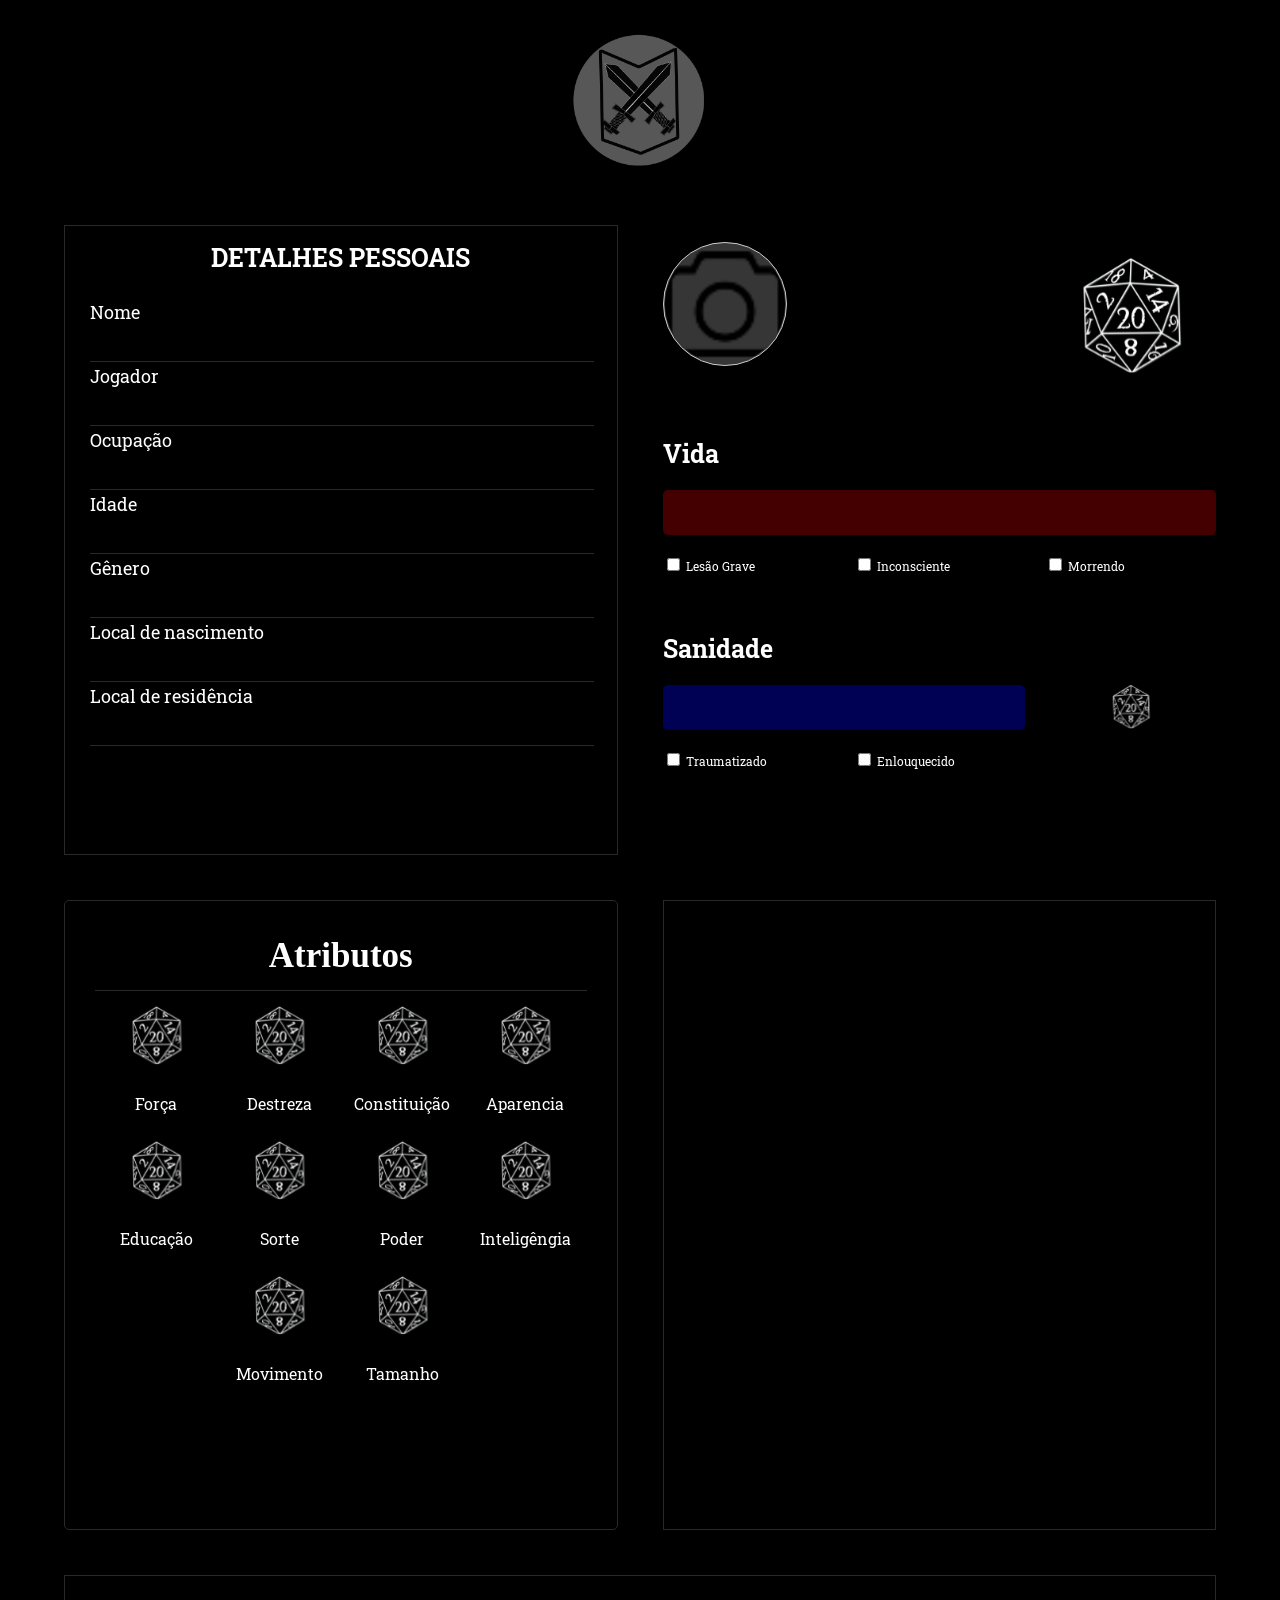
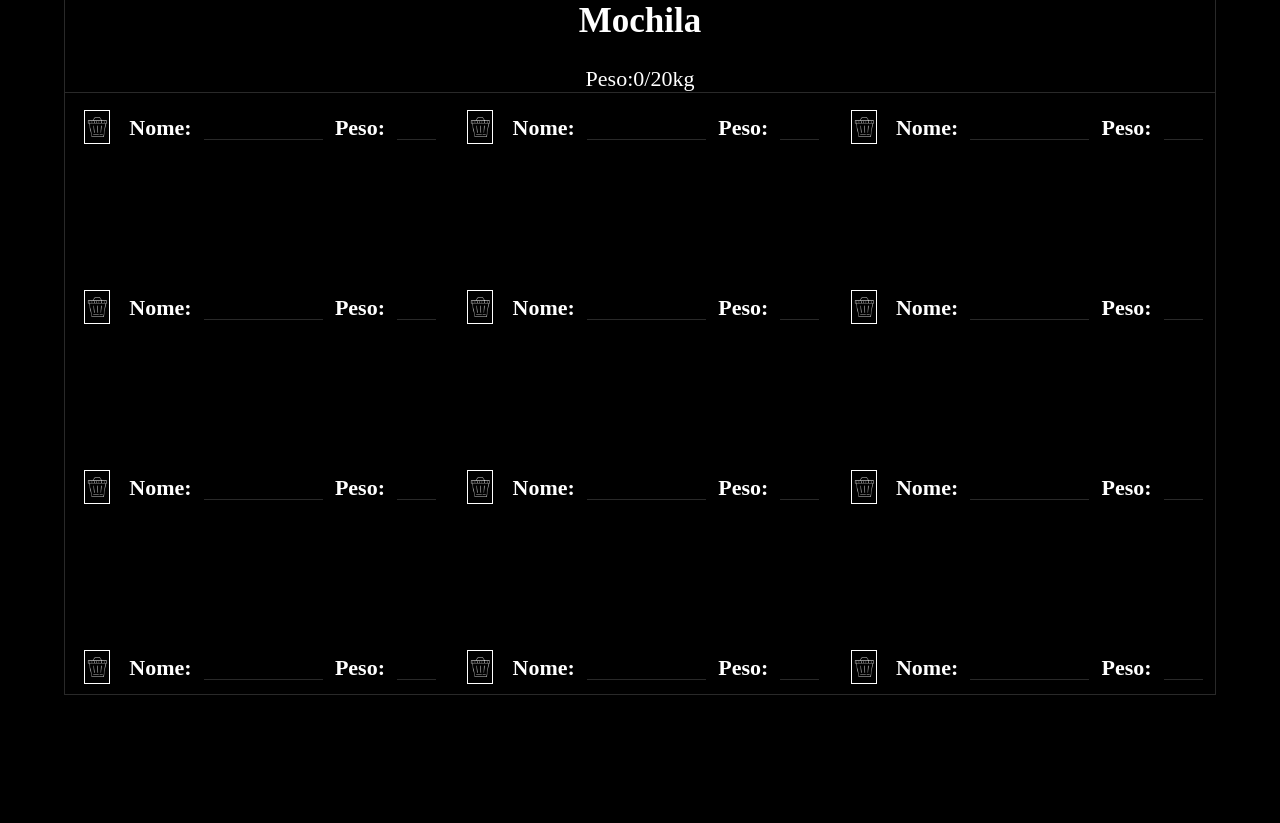
<file: index.html>
<!DOCTYPE html>
<html lang='pt-br'>

<head>
    <meta charset='UTF-8'>
    <meta http-equiv='X-UA-Compatible' content='IE=edge'>
    <meta name='viewport' content='width=device-width, initial-scale=1.0'>
    <title>RPG</title>
    <link rel='stylesheet' type='text/css' href='style.css'>
    <link rel='stylesheet' type='text/css' href='style_responsivo.css'>
</head>

<body>
    <div class='container'>
        <header class='cabecalho'>
            <img class='logotipo' src='Icone.svg' alt='Logo RPG'>
        </header>
        <header1>
            <section class="bloco-1">
                <p1 class="bloco-1-titulo"><strong>DETALHES PESSOAIS</strong></p1>
                <br>
                <p2 class="bloco-1-escrita">Nome</p2>
                <p3 class="button-bloco-1"><input class="inputUser" type="text" id="user"></p3>
                <p4 class="bloco-1-escrita">Jogador</p4>
                <p5 class="button-bloco-1"><input class="inputUser" type="text" id="jogador"></p5>
                <p6 class="bloco-1-escrita">Ocupação</p6>
                <p7 class="button-bloco-1"><input class="inputUser" type="text" id="ocupacao"></p7>
                <p8 class="bloco-1-escrita">Idade</p8>
                <p9 class="button-bloco-1"><input class="inputUser" type="text" id="idade"></p9>
                <p10 class="bloco-1-escrita">Gênero</p10>
                <p11 class="button-bloco-1"><input class="inputUser" type="text" id="genero"></p11>
                <p12 class="bloco-1-escrita">Local de nascimento</p12>
                <p13 class="button-bloco-1"><input class="inputUser" type="text" id="nasc"></p13>
                <p14 class="bloco-1-escrita">Local de residência</p14>
                <p15 class="button-bloco-1"><input class="inputUser" type="text" id="resi"></p15>
            </section>
        </header1>
        <main>
            <section class='bloco-2'>
                <div1><img src="camera.svg" id="imgPreview"></div1>
                <input type="file" id="myFileInput" name="fImage" accept="image/*">

                <div2><button id='btn11' onclick="showModal()" style='border:1px solid black; background-color: transparent;'><img
                class='imgdado2' src='DadoImg.svg' alt='dado.png'></button></div2>
                <div3><strong>Vida</strong></strong></div3>
                <div4><input class='inputUser2' type='text' id="vidanum" ></div4>
                <div5>
                <input type="checkbox" id="subscribeNews" name="subscribe" value="newsletter">
                <label>Lesão Grave</label>
                </div5>
                <div6>
                <input type="checkbox" id="subscribeNews" name="subscribe" value="newsletter">
                <label>Inconsciente</label>
                </div6>
                <div7>
                <input type="checkbox" id="subscribeNews" name="subscribe" value="newsletter">
                <label>Morrendo</label>
                </div7>
                <div8><strong>Sanidade</strong></div8>
                <div9><input class='inputUser3'  type='text' id="saninum"></div9>
                <div10><button id='btn12' onclick="showModal()" style='border:1px solid black; background-color: transparent;'><img
                class='imgdado3' src='DadoSani.svg' alt='dado.png'></button></div10>
                <div11>
                <input type="checkbox" id="subscribeNews" name="subscribe" value="newsletter">
                <label>Traumatizado</label>
                </div11>
                <div12>
                <input type="checkbox" id="subscribeNews" name="subscribe" value="newsletter">
                <label>Enlouquecido</label>
                </div12>
            </section>
        </main>
        <aside>
            <section class='bloco-3'>
                <div13 class='atributos-titulo'>
                    <p><strong>Atributos</strong></p>
                </div13>
                <div14><button id='btn1' onclick="showModal()" style='border:1px solid black; background-color: transparent;'><img
                            class='imgdado' src='DadoAtr.svg' alt='dado.png'></button></div14>
                <div15><button id='btn2' onclick="showModal()" style='border:1px solid black; background-color: transparent;'><img
                            class='imgdado' src='DadoAtr.svg' alt='dado.png'></button></div15>
                <div16><button id='btn3' onclick="showModal()" style='border:1px solid black; background-color: transparent;'><img
                            class='imgdado' src='DadoAtr.svg' alt='dado.png'></button></div16>
                <div17><button id='btn4' onclick="showModal()" style='border:1px solid black; background-color: transparent;'><img
                            class='imgdado' src='DadoAtr.svg' alt='dado.png'></button></div17>
                <div18 class="atri">Força</div18>
                <div19 class="atri">Destreza</div19>
                <div20 class="atri">Constituição</div20>
                <div21 class="atri">Aparencia</div21>
                <div22 class="atri"><button id='btn5' onclick="showModal()" style='border:1px solid black; background-color: transparent;'><img
                            class='imgdado' src='DadoAtr.svg' alt='dado.png'></button></div22>
                <div23><button id='btn6' onclick="showModal()" style='border:1px solid black; background-color: transparent;'><img
                            class='imgdado' src='DadoAtr.svg' alt='dado.png'></button></div23>
                <div24><button id='btn7' onclick="showModal()" style='border:1px solid black; background-color: transparent;'><img
                            class='imgdado' src='DadoAtr.svg' alt='dado.png'></button></div24>
                <div25><button id='btn8' onclick="showModal()" style='border:1px solid black; background-color: transparent;'><img
                            class='imgdado' src='DadoAtr.svg' alt='dado.png'></button></div25>
                <div26 class="atri">Educação</div26>
                <div27 class="atri">Sorte</div27>
                <div28 class="atri">Poder</div28>
                <div29 class="atri">Inteligêngia</div29>
                <div30 class="atri"><button id='btn9' onclick="showModal()" style='border:1px solid black; background-color: transparent;'><img
                            class='imgdado' src='DadoAtr.svg' alt='dado.png'></button></div30>
                <div31><button id='btn10' onclick="showModal()" style='border:1px solid black; background-color: transparent;'><img class='imgdado'
                            src='DadoAtr.svg' alt='dado.png'></button></div31>
                <div32></div32>
                <div33></div33>
                <div34 class="atri">Movimento</div34>
                <div35 class="atri">Tamanho</div35>
                <div36></div36>

                <div class="modal" id="modal">
                    <div class="modal-content">
                        <span class="close-button" onclick="closeModal()">
                        &times;
                        </span>
                        <h1 class="titulomodal"><strong>Rolagem de dado</strong></h1>
                        <p class='numale' id="resultado"></p>
                    </div>
                </div>

            </section>
        </aside>
        <aside1>
        </aside1>
        <aside2>
            <section class='mochila'>
                <div37>
                    <p><strong>Mochila</strong></p>
                </div37>
                <div38>
                    <p>Peso:0/20kg</p>
                </div38>
            <form>
                <div39>
                    <button type="button" id="delete_data1" style='border:1px solid black; background-color: transparent;'><img class='img' src='lixeira.svg' alt='icone-lixo'></button>
                    <p><strong>Nome:</strong></p>
                    <p><Input class='input_nome' id="item1"></Input></p>
                    <p><strong>Peso:</strong></p>
                    <p ><input class='input_peso' id="peso1"></p>
                </div39>
            </form>
            <form>
                <div40>
                    <button type="button" id="delete_data2" style='border:1px solid black; background-color: transparent;'><img class='img' src='lixeira.svg' alt='icone-lixo'></button>
                    <p><strong>Nome:</strong></p>
                    <p><Input class='input_nome' id="item2"></Input></p>
                    <p><strong>Peso:</strong></p>
                    <p ><input class='input_peso' id="peso2"></p>
                </div40>
            </form>
            <form>
                <div41>
                    <button type="button" id="delete_data3" style='border:1px solid black; background-color: transparent;'><img class='img' src='lixeira.svg' alt='icone-lixo'></button>
                    <p><strong>Nome:</strong></p>
                    <p><Input class='input_nome' id="item3"></Input></p>
                    <p><strong>Peso:</strong></p>
                    <p ><input class='input_peso' id="peso3"></p>
                </div41>
            </form>
            <form>
                <div42>
                    <button type="button" id="delete_data4" style='border:1px solid black; background-color: transparent;'><img class='img' src='lixeira.svg' alt='icone-lixo'></button>
                    <p><strong>Nome:</strong></p>
                    <p><Input class='input_nome' id="item4"></Input></p>
                    <p><strong>Peso:</strong></p>
                    <p ><input class='input_peso' id="peso4"></p>
                </div42>
            </form>
            <form>
                <div43>
                    <button type="button" id="delete_data5" style='border:1px solid black; background-color: transparent;'><img class='img' src='lixeira.svg' alt='icone-lixo'></button>
                    <p><strong>Nome:</strong></p>
                    <p><Input class='input_nome' id="item5"></Input></p>
                    <p><strong>Peso:</strong></p>
                    <p ><input class='input_peso' id="peso5"></p>
                </div43>
            </form>
            <form>
                <div44>
                    <button type="button" id="delete_data6" style='border:1px solid black; background-color: transparent;'><img class='img' src='lixeira.svg' alt='icone-lixo'></button>
                    <p><strong>Nome:</strong></p>
                    <p><Input class='input_nome' id="item6"></Input></p>
                    <p><strong>Peso:</strong></p>
                    <p ><input class='input_peso' id="peso6"></p>
                </div44>
            </form>
            <form>
                <div45>
                    <button type="button" id="delete_data7" style='border:1px solid black; background-color: transparent;'><img class='img' src='lixeira.svg' alt='icone-lixo'></button>
                    <p><strong>Nome:</strong></p>
                    <p><Input class='input_nome' id="item7"></Input></p>
                    <p><strong>Peso:</strong></p>
                    <p ><input class='input_peso' id="peso7"></p>
                </div45>
            </form>
            <form>
                <div46>
                    <button type="button" id="delete_data8" style='border:1px solid black; background-color: transparent;'><img class='img' src='lixeira.svg' alt='icone-lixo'></button>
                    <p><strong>Nome:</strong></p>
                    <p><Input class='input_nome' id="item8"></Input></p>
                    <p><strong>Peso:</strong></p>
                    <p ><input class='input_peso' id="peso8"></p>
                </div46>
            </form>
            <form>
                <div47>
                    <button type="button" id="delete_data9" style='border:1px solid black; background-color: transparent;'><img class='img' src='lixeira.svg' alt='icone-lixo'></button>
                    <p><strong>Nome:</strong></p>
                    <p><Input class='input_nome' id="item9"></Input></p>
                    <p><strong>Peso:</strong></p>
                    <p ><input class='input_peso' id="peso9"></p>
                </div47>
            </form>
            <form>
                <div48>
                    <button type="button" id="delete_data10" style='border:1px solid black; background-color: transparent;'><img class='img' src='lixeira.svg' alt='icone-lixo'></button>
                    <p><strong>Nome:</strong></p>
                    <p><Input class='input_nome' id="item10"></Input></p>
                    <p><strong>Peso:</strong></p>
                    <p ><input class='input_peso' id="peso10"></p>
                </div48>
            </form>
            <form>
                <div49>
                    <button type="button" id="delete_data11" style='border:1px solid black; background-color: transparent;'><img class='img' src='lixeira.svg' alt='icone-lixo'></button>
                    <p><strong>Nome:</strong></p>
                    <p><Input class='input_nome' id="item11"></Input></p>
                    <p><strong>Peso:</strong></p>
                    <p ><input class='input_peso' id="peso11"></p>
                </div49>
            </form>
            <form>
                <div50>
                    <button type="button" id="delete_data12" style='border:1px solid black; background-color: transparent;'><img class='img' src='lixeira.svg' alt='icone-lixo'></button>
                    <p><strong>Nome:</strong></p>
                    <p><Input class='input_nome' id="item12"></Input></p>
                    <p><strong>Peso:</strong></p>
                    <p ><input class='input_peso' id="peso12"></p>
                </div50>
            </form>
            </section>
        </aside2>
    </div>
</body>
<script type='text/javascript' src='scripts.js'></script>

</html>
</file>
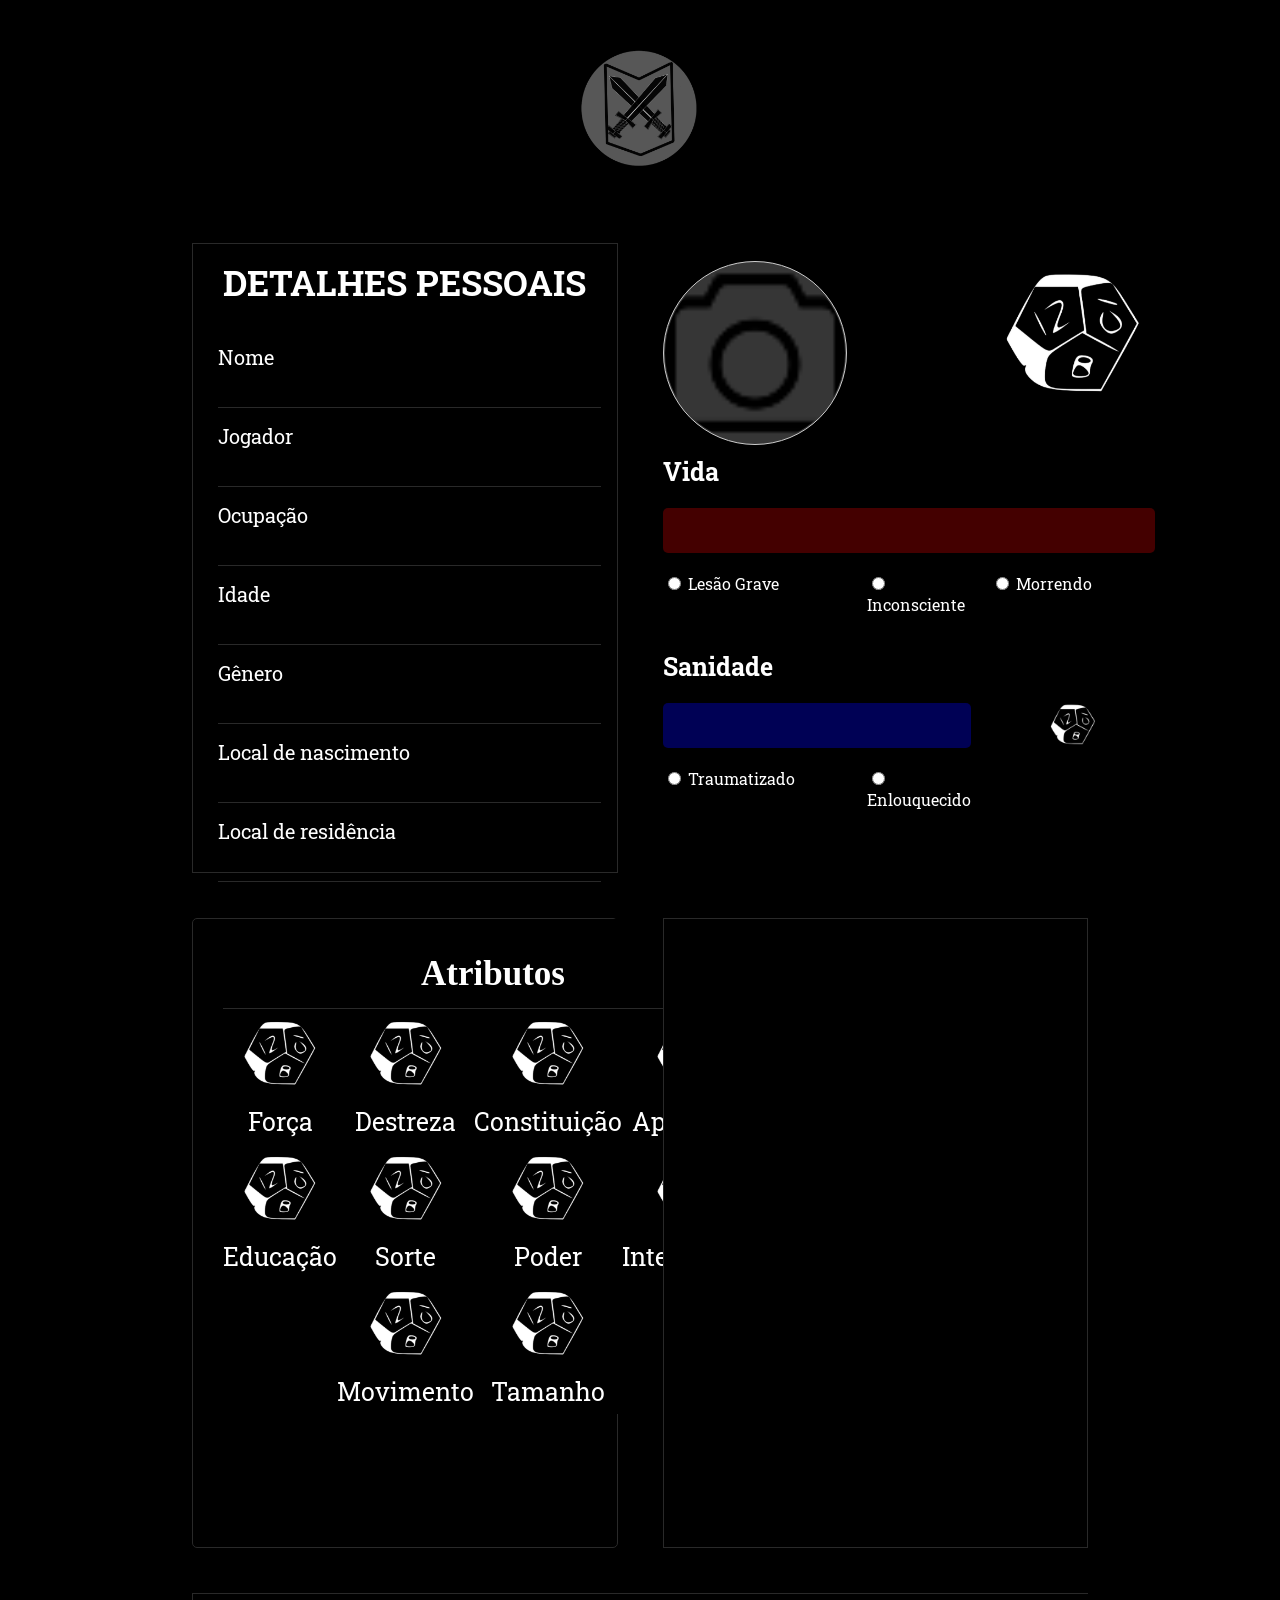
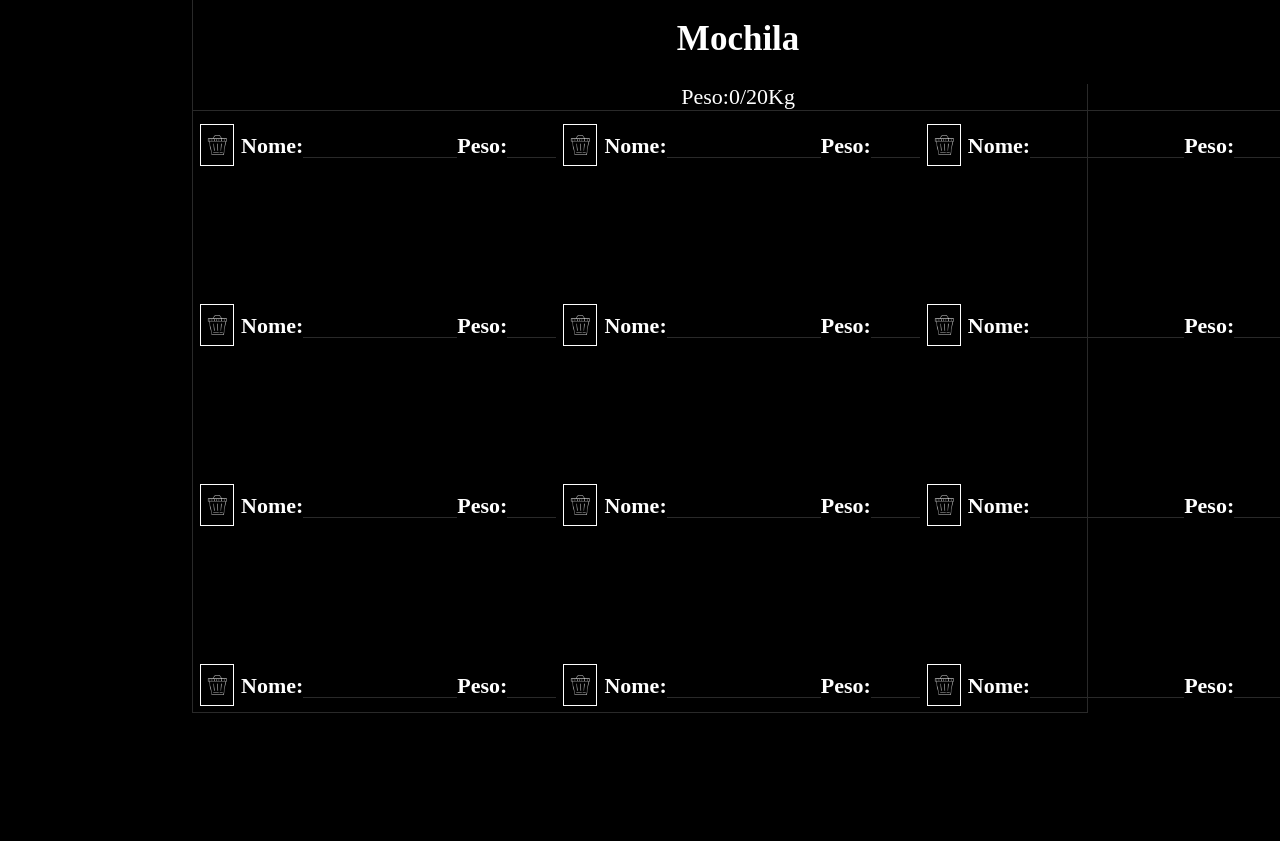
<file: RPG.html>
<!DOCTYPE html>
<html lang='pt-br'>

<head>
    <meta charset='UTF-8'>
    <meta http-equiv='X-UA-Compatible' content='IE=edge'>
    <meta name='viewport' content='width=device-width, initial-scale=1.0'>
    <title>RPG</title>
    <link rel='stylesheet' type='text/css' href='RPG.css'>
</head>
photo
<body>
    <div class='container'>
        <header class='cabecalho'>
            <img class='logotipo' src='Icone.svg' alt='Logo RPG'>
        </header>
        <header1>
            <section class="bloco-1">
                <p1 class="bloco-1-titulo"><strong>DETALHES PESSOAIS</strong></p1>
                <br>
                <p2 class="bloco-1-escrita">Nome</p2>
                <p3 class="button-bloco-1"><input class="inputUser" type="text" id="user"></p3>
                <p4 class="bloco-1-escrita">Jogador</p4>
                <p5 class="button-bloco-1"><input class="inputUser" type="text" id="jogador"></p5>
                <p6 class="bloco-1-escrita">Ocupação</p6>
                <p7 class="button-bloco-1"><input class="inputUser" type="text" id="ocupacao"></p7>
                <p8 class="bloco-1-escrita">Idade</p8>
                <p9 class="button-bloco-1"><input class="inputUser" type="text" id="idade"></p9>
                <p10 class="bloco-1-escrita">Gênero</p10>
                <p11 class="button-bloco-1"><input class="inputUser" type="text" id="genero"></p11>
                <p12 class="bloco-1-escrita">Local de nascimento</p12>
                <p13 class="button-bloco-1"><input class="inputUser" type="text" id="nasc"></p13>
                <p14 class="bloco-1-escrita">Local de residência</p14>
                <p15 class="button-bloco-1"><input class="inputUser" type="text" id="resi"></p15>
            </section>
        </header1>
        <main>
            <section class='bloco-2'>
                <div1><img src="camera.svg" id="imgPreview"></div1>
                <input type="file" id="myFileInput" name="fImage" accept="image/*">

                <div2><button id="btn11" class="trigger" onclick="showModal()" style='border:1px solid black; background-color: transparent;'><img
                class='imgdado2' src='dado2.svg' alt='dado.png'></button></div2>
                <div3><strong>Vida</strong></strong></div3>
                <div4><input class='inputUser2' type='text' id="vidanum" ></div4>
                <div5>
                <input type='radio' id='grav' name='saude' value='grav' required>
                <label for='grave'>Lesão Grave</label>
                </div5>
                <div6>
                <input type='radio' id='inconsciente' name='saude' value='inconsciente' required>
                <label for='inconsciente'>Inconsciente</label>
                </div6>
                <div7>
                <input type='radio' id='morrendo' name='saude' value='morrendo' required>
                <label for='morrendo'>Morrendo</label>
                </div7>
                <div8><strong>Sanidade</strong></div8>
                <div9><input class='inputUser3' type='text' id="saninum"></div9>
                <div10><button id="btn12" class="trigger" onclick="showModal()" style='border:1px solid black; background-color: transparent;'><img
                class='imgdado3' src='dado3.svg' alt='dado.png'></button></div10>
                <div11>
                <input type='radio' id='traumatizad' name='sanidade' value='traumatizado' required>
                <label for='traumatizado'>Traumatizado</label>
                </div11>
                <div12>
                <input type='radio' id='enlouquecido' name='sanidade' value='enlouquecido' required>
                <label for='enlouquecido'>Enlouquecido</label>
                </div12>
            </section>
        </main>
        <aside>
            <section class='bloco-3'>
                <div13 class='atributos-titulo'>
                    <p><strong>Atributos</strong></p>
                </div13>
                <div14><button id="btn1" class="trigger" onclick="showModal()" style='border:1px solid black; background-color: transparent;'><img
                            class='imgdado' src='dado.svg' alt='dado.png'></button></div14>
                <div15><button id="btn2" class="trigger" onclick="showModal()" style='border:1px solid black; background-color: transparent;'><img
                            class='imgdado' src='dado.svg' alt='dado.png'></button></div15>
                <div16><button id="btn3" class="trigger" onclick="showModal()" style='border:1px solid black; background-color: transparent;'><img
                            class='imgdado' src='dado.svg' alt='dado.png'></button></div16>
                <div17><button id="btn4" class="trigger" onclick="showModal()" style='border:1px solid black; background-color: transparent;'><img
                            class='imgdado' src='dado.svg' alt='dado.png'></button></div17>
                <div18>Força</div18>
                <div19>Destreza</div19>
                <div20>Constituição</div20>
                <div21>Aparencia</div21>
                <div22><button id="btn5" class="trigger" onclick="showModal()" style='border:1px solid black; background-color: transparent;'><img
                            class='imgdado' src='dado.svg' alt='dado.png'></button></div22>
                <div23><button id="btn6" class="trigger" onclick="showModal()" style='border:1px solid black; background-color: transparent;'><img
                            class='imgdado' src='dado.svg' alt='dado.png'></button></div23>
                <div24><button id="btn7" class="trigger" onclick="showModal()" style='border:1px solid black; background-color: transparent;'><img
                            class='imgdado' src='dado.svg' alt='dado.png'></button></div24>
                <div25><button id="btn8" class="trigger" onclick="showModal()" style='border:1px solid black; background-color: transparent;'><img
                            class='imgdado' src='dado.svg' alt='dado.png'></button></div25>
                <div26>Educação</div26>
                <div27>Sorte</div27>
                <div28>Poder</div28>
                <div29>Inteligêngia</div29>
                <div30><button id="btn9" class="trigger" onclick="showModal()" style='border:1px solid black; background-color: transparent;'><img
                            class='imgdado' src='dado.svg' alt='dado.png'></button></div30>
                <div31><button id="btn10" class="trigger" onclick="showModal()" style='border:1px solid black; background-color: transparent;'><img class='imgdado'
                            src='dado.svg' alt='dado.png'></button></div31>
                <div32></div32>
                <div33></div33>
                <div34>Movimento</div34>
                <div35>Tamanho</div35>
                <div36></div36>

                <div class="modal" id="modal">
                    <div class="modal-content">
                        <span class="close-button" onclick="closeModal()">
                        &times;
                        </span>
                        <h1 class="titulomodal"><strong>Rolagem de dado</strong></h1>
                        <p class='numale' id="resultado"></p>
                    </div>
                </div>
            </section>
        </aside>
        <aside1>
        </aside1>
        <aside2>
            <section class='mochila'>
                <div37>
                    <p><strong>Mochila</strong></p>
                </div37>
                <div38>
                    <p>Peso:</p>
                    <p id="somadopeso">0</p>
                    <p>/20Kg</p>
                </div38>
            <form>
                <div39>
                    <button type="button" id="delete_data1" style='border:1px solid black; background-color: transparent;'><img class='img' src='lixeira.svg' alt='icone-lixo'></button>
                    <p><strong>Nome:</strong></p>
                    <p><Input class='input_nome' id="item1"></Input></p>
                    <p><strong>Peso:</strong></p>
                    <p ><input class='input_peso' id="peso1"></p>
                </div39>
            </form>
            <form>
                <div40>
                    <button type="button" id="delete_data2" style='border:1px solid black; background-color: transparent;'><img class='img' src='lixeira.svg' alt='icone-lixo'></button>
                    <p><strong>Nome:</strong></p>
                    <p><Input class='input_nome' id="item2"></Input></p>
                    <p><strong>Peso:</strong></p>
                    <p ><input class='input_peso' id="peso2"></p>
                </div40>
            </form>
            <form>
                <div41>
                    <button type="button" id="delete_data3" style='border:1px solid black; background-color: transparent;'><img class='img' src='lixeira.svg' alt='icone-lixo'></button>
                    <p><strong>Nome:</strong></p>
                    <p><Input class='input_nome' id="item3"></Input></p>
                    <p><strong>Peso:</strong></p>
                    <p ><input class='input_peso' id="peso3"></p>
                </div41>
            </form>
            <form>
                <div42>
                    <button type="button" id="delete_data4" style='border:1px solid black; background-color: transparent;'><img class='img' src='lixeira.svg' alt='icone-lixo'></button>
                    <p><strong>Nome:</strong></p>
                    <p><Input class='input_nome' id="item4"></Input></p>
                    <p><strong>Peso:</strong></p>
                    <p ><input class='input_peso' id="peso4"></p>
                </div42>
            </form>
            <form>
                <div43>
                    <button type="button" id="delete_data5" style='border:1px solid black; background-color: transparent;'><img class='img' src='lixeira.svg' alt='icone-lixo'></button>
                    <p><strong>Nome:</strong></p>
                    <p><Input class='input_nome' id="item5"></Input></p>
                    <p><strong>Peso:</strong></p>
                    <p ><input class='input_peso' id="peso5"></p>
                </div43>
            </form>
            <form>
                <div44>
                    <button type="button" id="delete_data6" style='border:1px solid black; background-color: transparent;'><img class='img' src='lixeira.svg' alt='icone-lixo'></button>
                    <p><strong>Nome:</strong></p>
                    <p><Input class='input_nome' id="item6"></Input></p>
                    <p><strong>Peso:</strong></p>
                    <p ><input class='input_peso' id="peso6"></p>
                </div44>
            </form>
            <form>
                <div45>
                    <button type="button" id="delete_data7" style='border:1px solid black; background-color: transparent;'><img class='img' src='lixeira.svg' alt='icone-lixo'></button>
                    <p><strong>Nome:</strong></p>
                    <p><Input class='input_nome' id="item7"></Input></p>
                    <p><strong>Peso:</strong></p>
                    <p ><input class='input_peso' id="peso7"></p>
                </div45>
            </form>
            <form>
                <div46>
                    <button type="button" id="delete_data8" style='border:1px solid black; background-color: transparent;'><img class='img' src='lixeira.svg' alt='icone-lixo'></button>
                    <p><strong>Nome:</strong></p>
                    <p><Input class='input_nome' id="item8"></Input></p>
                    <p><strong >Peso:</strong></p>
                    <p ><input class='input_peso' id="peso8"></p>
                </div46>
            </form>
            <form>
                <div47>
                    <button type="button" id="delete_data9" style='border:1px solid black; background-color: transparent;'><img class='img' src='lixeira.svg' alt='icone-lixo'></button>
                    <p><strong>Nome:</strong></p>
                    <p><Input class='input_nome' id="item9"></Input></p>
                    <p><strong>Peso:</strong></p>
                    <p ><input class='input_peso' id="peso9"></p>
                </div47>
            </form>
            <form>
                <div48>
                    <button type="button" id="delete_data10" style='border:1px solid black; background-color: transparent;'><img class='img' src='lixeira.svg' alt='icone-lixo'></button>
                    <p><strong>Nome:</strong></p>
                    <p><Input class='input_nome' id="item10"></Input></p>
                    <p><strong>Peso:</strong></p>
                    <p ><input class='input_peso' id="peso10"></p>
                </div48>
            </form>
            <form>
                <div49>
                    <button type="button" id="delete_data11" style='border:1px solid black; background-color: transparent;'><img class='img' src='lixeira.svg' alt='icone-lixo'></button>
                    <p><strong>Nome:</strong></p>
                    <p><Input class='input_nome' id="item11"></Input></p>
                    <p><strong>Peso:</strong></p>
                    <p ><input class='input_peso' id="peso11"></p>
                </div49>
            </form>
            <form>
                <div50>
                    <button type="button" id="delete_data12" style='border:1px solid black; background-color: transparent;'><img class='img' src='lixeira.svg' alt='icone-lixo'></button>
                    <p><strong>Nome:</strong></p>
                    <p><Input class='input_nome' id="item12"></Input></p>
                    <p><strong>Peso:</strong></p>
                    <p ><input class='input_peso' id="peso12"></p>
                </div50>
            </form>
            </section>
        </aside2>
    </div>
</body>
<script type='text/javascript' src='RPG.js'></script>

</html>
</file>
<file: style.css>
@import url('https://fonts.googleapis.com/css2?family=Patrick+Hand&family=Roboto+Slab&display=swap');

body {
    width: 100%;
    height: 100%;
    margin: 0;
    padding: 0;
    box-sizing: border-box;
    background-color: black;
}


.cabecalho {
    background-color: rgb(0, 0, 0);
    display: flex;
    justify-content: center;
    align-items: center;
    height: 150px;
}

.logotipo {
    padding-top: 50px;
    height: 150px;
    width: 150px;
}

.container {
    display: grid;
    grid-template-columns: 1fr 1fr 1fr 1fr;
    grid-template-rows: 20vh 70vh 70vh 80vh;;
    grid-template-areas: "header header header header"
                         "header1 header1 main main"
                         "aside aside aside1 aside1 "
                         "aside2 aside2 aside2 aside2";
    grid-gap: 45px;
    margin: 0% 15% 10% 15%;
}

header {
    grid-area: header;
    background-color: rgb(0, 0, 0);
 
}
header1 {
    font-size: 18px;
    color: white;
    grid-area: header1;
    background-color: rgb(0, 0, 0);
    border: 1px solid rgb(41, 41, 41);
    display: flex;
    flex-direction: column;
    width: auto;
}
.bloco-1 {
    color: white;
    display: grid;
    font-family: 'Roboto Slab', serif;
    
}
.bloco-1-titulo {
    font-size: 35px;
    display: flex;
    justify-content: center;
    align-items: center;
    padding-top: 15px;
}
.bloco-1-escrita {
    font-size: 20px;
    padding: 15px 0px 0px 25px;
}
.inputUser {
    font-family: 'Roboto Slab', serif;
    background-color: transparent;
    border: none;
    border-bottom: 1px solid rgb(41, 41, 41);
    outline: none;
    color: white;
    font-size: 15px;
    width: 95%;
    height: 35px;
}
.button-bloco-1 {
    padding-left: 25px;
}

main {
    grid-area: main;
    background-color: rgb(0, 0, 0);
    width: auto;
}
.bloco-2 {
    color: white;
    display: grid;
    grid-template-columns: 1fr 1fr 1fr;
    grid-template-rows: 20vh 5vh 5vh 5vh 5vh 5vh 5vh;
    grid-template-areas: "d1 . d2"
                         "d3 . ."
                         "d4 d4 d4"
                         "d5 d6 d7"
                         "d8 . ."
                         "d9 d9 d10"
                         "d11 d12 .";
    grid-gap: 20px;
    font-family: 'Roboto Slab', serif;
}
input[type='file'] {
    display: none;
}

#imgPreview {
    margin-top: 10%;
    width: 180px;
    height: 180px;
    padding:1px;
    background-color: rgb(54, 54, 54);
    border: 1px solid #ccc;
    border-radius: 50%;
    cursor: pointer;
    transition: background .3s;
}

#imgPreview:hover{
    background-color: rgb(131, 131, 131);
    border: 3px solid #111;
}
.imgdado {
    cursor: pointer;
    transition: all 4s linear;
    width: 80px;
}
.imgdado:hover {
    transform: rotate(-720deg);
}

.imgdado2 {
    width: 150px;
    cursor: pointer;
    transition: all 4s linear
}
.imgdado2:hover {
    width: 150px;
    cursor: pointer;
    transform: rotate(-720deg);
}

.imgdado3 {
    width: 50px;
    cursor: pointer;
    transition: all 4s linear
}
.imgdado3:hover {
    width: 50px;
    cursor: pointer;
    transform: rotate(-720deg);
}

.inputUser2 {
    color: rgb(255, 255, 255);
    font-size: 30px;
    background-color: rgb(68, 0, 0);
    border: none;
    outline: none;
    height: 90%;
    width: 12%;
}
.inputUser3 {
    color: rgb(255, 255, 255);
    font-size: 30px;
    background-color: rgb(0, 1, 85);
    border: none;
    outline: none;
    height: 90%;
    width: 18%;
}
div1 {
    grid-area: d1;
}
div2 {
    font-size: 30px;
    grid-area: d2;
    display: flex;
    justify-content: center;
    align-items: center;
}
div3 {
    font-size: 25px;
    grid-area: d3;
    display: flex;
    justify-content: flex-start;
    align-items: flex-end;
}
div4 {
    background-color: rgb(68, 0, 0);
    grid-area: d4;
    display: flex;
    justify-content: center;
    align-items: flex-start;
    border-radius: 5px;
}
div5 {
    grid-area: d5;
}
div6 {
    grid-area: d6;
}
div7 {
    grid-area: d7;
}
div8 {
    font-size: 25px;
    grid-area: d8;
    display: flex;
    justify-content: flex-start;
    align-items: flex-end;
}
div9 {
    grid-area: d9;
    background-color: rgb(0, 1, 85);
    display: flex;
    justify-content: center;
    align-items: flex-start;
    border-radius: 5px;
}
div10 {
    grid-area: d10;
    font-size: 10px;
    display: flex;
    justify-content: center;
    align-items: center;

}
div11 {
    grid-area: d11;
}
div12 {
    grid-area: d12;
}

aside {
    background-color: black;
    grid-area: aside;
    border: 1px solid rgb(41, 41, 41);
    border-radius: 5px;
    padding-left: 30px;
    padding-right: 30px;
    width: auto;
    
}
.bloco-3 {
    color: white;
    display: grid;
    grid-template-columns: 1fr 1fr 1fr 1fr;
    grid-template-rows: 10vh 10vh 5vh 10vh 5vh 10vh 5vh;
    grid-template-areas: "div1 div1 div1 div1"
                         "div2 div3 div4 div5"
                         "div6 div7 div8 div9"
                         "div10 div11 div12 div13"
                         "div14 div15 div16 div17"
                         "div18 div19 div20 div21"
                         "div22 div23 div24 div25";
    
}
div13 {
    color: white;
    font-size: 35px;
    background-color: black;
    grid-area: div1;
    display: flex;
    justify-content: center;
}
.atributos-titulo {
    border-block-end: 1px solid rgb(41, 41, 41);
}
.atri {
    font-size: 25px;
}
div14{
    background-color: black;
    grid-area: div2;
    display: flex;
    justify-content: center;
    align-items: center;

}
div15{
    background-color: black;
    grid-area: div3;
    display: flex;
    justify-content: center;
    align-items: center;

}
div16{
    background-color: black;
    grid-area: div4;
    display: flex;
    justify-content: center;
    align-items: center;

}
div17{
    background-color: black;
    grid-area: div5;
    display: flex;
    justify-content: center;
    align-items: center;
}
div18{
    background-color: black;
    grid-area: div6;
    display: flex;
    justify-content: center;
    align-items: center;
    font-family: 'Roboto Slab', serif;

}
div19{
    background-color: black;
    height: auto;
    grid-area: div7;
    display: flex;
    justify-content: center;
    align-items: center;
    font-family: 'Roboto Slab', serif;
}
div20{
    background-color: black;
    height: auto;
    grid-area: div8;
    display: flex;
    justify-content: center;
    align-items: center;
    font-family: 'Roboto Slab', serif;
}
div21{

    background-color: black;
    height: auto;
    grid-area: div9;
    display: flex;
    justify-content: center;
    align-items: center;
    font-family: 'Roboto Slab', serif;
}
div22{
    background-color: black;
    height: auto;
    grid-area: div10;
    display: flex;
    justify-content: center;
    align-items: center;

}
div23{
    background-color: black;
    height: auto;
    grid-area: div11;
    display: flex;
    justify-content: center;
    align-items: center;

}
div24{
    background-color: black;
    height: auto;
    grid-area: div12;
    display: flex;
    justify-content: center;
    align-items: center;

}
div25{
    background-color: black;
    height: auto;
    grid-area: div13;
    display: flex;
    justify-content: center;
    align-items: center;

}
div26{
    background-color: black;
    height: auto;
    grid-area: div14;
    display: flex;
    justify-content: center;
    align-items: center;
    font-family: 'Roboto Slab', serif;
}
div27{
    background-color: black;
    height: auto;
    grid-area: div15;
    display: flex;
    justify-content: center;
    align-items: center;
    font-family: 'Roboto Slab', serif;
}
div28{
    background-color: black;
    height: auto;
    grid-area: div16;
    display: flex;
    justify-content: center;
    align-items: center;
    font-family: 'Roboto Slab', serif;
}
div29{
    background-color: black;
    height: auto;
    grid-area: div17;
    display: flex;
    justify-content: center;
    align-items: center;
    font-family: 'Roboto Slab', serif;
}
div30{
    background-color: black;
    height: auto;
    grid-area: div19;
    display: flex;
    justify-content: center;
    align-items: center;
}
div31{
    background-color: black;
    height: auto;
    grid-area: div20;
    display: flex;
    justify-content: center;
    align-items: center;
}
div34{
    background-color: black;
    height: auto;
    grid-area: div23;
    display: flex;
    justify-content: center;
    align-items: center;
    font-family: 'Roboto Slab', serif;
}
div35{
    background-color: black;
    height: auto;
    grid-area: div24;
    display: flex;
    justify-content: center;
    align-items: center;
    font-family: 'Roboto Slab', serif;
}

.modal{
    position: fixed;
    top:0px;
    left:0px;
    padding:0px;
    display: flex;
    justify-content: center;
    align-items: center;
    width: 100%;
    height: 100%;
    background-color: rgba(0,0,0,0.5);
    opacity: 0;
    visibility: hidden;
    transform: scale(1.1);
    transition: visibility 0.25s ease-in-out , opacity 0.25s ease-in-out, transform 0.25s ease-in-out;   
}
.modal-content{
    color: white;
    background-color: rgb(0, 0, 0); 
    width: 500px;
    height: 250px;
    border: 0.4px solid white;
}
.titulomodal {
    width: 100%;
    display: flex;
    justify-content: center;
    padding-block-end: 15px;
    border-block-end: 0.4px solid white;
    
}
.close-button{
    float: right;
    width: 24px;
    line-height: 24px;
    text-align: center;
    cursor: pointer;
    border-radius: 0.25rem;
    background-color: rgb(0, 0, 0);
    font-size: 25px;
}
.close-button:hover{
    background-color: rgb(0, 0, 0);
}
.numale {
    font-size: 50px;
    display: flex;
    align-items: center;
    justify-content: center;
}
.show-modal{
    opacity: 1;
    visibility: visible;
    transform: scale(1.0);    
}


aside1 {
    grid-area: aside1;
    background-color: rgb(0, 0, 0);
    border: 1px solid rgb(41, 41, 41);
}

aside2 {
    grid-area: aside2;
    background-color: black;
    height: auto;
    border: 0.4px solid rgb(41, 41, 41);
    width: auto;
    
}
.mochila {
    color: white;
    font-size: 22px;
    display: grid;
    grid-template-columns: 1fr 1fr 1fr ;
    grid-template-rows: 10vh 3vh 20vh 20vh 20vh;
    grid-template-areas: "d37 d37 d37"
                         "d38 d38 d38"
                         "d39 d40 d41"
                         "d42 d43 d44"
                         "d45 d46 d47"
                         "d48 d49 d50";
}
.img {
    width: 20px;
    border: 1.5px solid white;
    padding: 10px 6px 10px 6px;
    cursor: pointer;
}
.input_peso {
    font-size: 15px;
    color: white;
    background-color: transparent;
    width: 45px;
    border: none;
    border-bottom: 1.5px solid rgb(41, 41, 41);
    outline: none;
}
.input_nome {
    font-size: 15px;
    color: white;
    background-color: transparent;
    width: 150px;
    border: none;
    border-bottom: 1.5px solid rgb(41, 41, 41);
    outline: none;

}
div37 {
    grid-area: d37;
    font-size: 35px;
    background-color: black;
    display: flex;
    justify-content: center;
    align-items: center;
}
div38 {
    grid-area: d38;
    display: flex;
    justify-content: center;
    align-items: center;
    border-block-end: 0.4px solid rgb(41, 41, 41);
}
div39 {
    grid-area: d39;
    display: flex;
    justify-content: space-evenly;
    align-items: center;
}
div40 {
    grid-area: d40;
    display: flex;
    justify-content: space-evenly;
    align-items: center;
}
div41 {
    grid-area: d41;
    display: flex;
    justify-content: space-evenly;
    align-items: center;
}
div42 {
    grid-area: d42;
    display: flex;
    justify-content: space-evenly;
    align-items: center;
}
div43 {
    grid-area: d43;
    display: flex;
    justify-content: space-evenly;
    align-items: center;
}
div44 {
    grid-area: d44;
    display: flex;
    justify-content: space-evenly;
    align-items: center;
}
div45 {
    grid-area: d45;
    display: flex;
    justify-content: space-evenly;
    align-items: center;
}
div46 {
    grid-area: d46;
    display: flex;
    justify-content: space-evenly;
    align-items: center;
}
div47 {
    grid-area: d47;
    display: flex;
    justify-content: space-evenly;
    align-items: center;
}
div48 {
    grid-area: d48;
    display: flex;
    justify-content: space-evenly;
    align-items: center;
}
div49 {
    grid-area: d49;
    display: flex;
    justify-content: space-evenly;
    align-items: center;
}
div50 {
    grid-area: d50;
    display: flex;
    justify-content: space-evenly;
    align-items: center;
}
</file>
<file: style_responsivo.css>
@media screen and (max-width: 1807px) {
    #imgPreview {
        width: 160px;
        height: 160px;
 }
.inputUser2 {
    font-size: 25px;
 }
.inputUser3 {
    font-size: 25px;
 }
 .atri {
    font-size: 20px;
 }
 .imgdado {
    cursor: pointer;
    transition: all 4s linear;
    width: 70px;
 }
}

@media screen and (max-width: 1580px) {
   .bloco-1-escrita {
       font-size: 18px;
       padding: 5px 0px 0px 25px;
   }
   .inputUser {
       font-size: 15px;
       width: 95%;
       height: 35px;
   }

   #imgPreview {
       width: 140px;
       height: 140px;
}
div5 {
   font-size: 14px;
}
div6 {
   font-size: 14px;
}
div7 {
   font-size: 14px;
}
div11 {
   font-size: 14px;
}
div12 {
   font-size: 14px;
}
.inputUser2 {
   font-size: 21px;
}
.inputUser3 {
   font-size: 21px;
}
.atri {
   font-size: 18px;
}
.imgdado {
   cursor: pointer;
   transition: all 4s linear;
   width: 65px;
}
.img {
   width: 20px;
   border: 1.5px solid white;
   padding: 8px 4px 8px 4px;
   cursor: pointer;
}
.input_peso {
   font-size: 15px;
   color: white;
   background-color: transparent;
   width: 35px;
   border: none;
   border-bottom: 1.5px solid rgb(41, 41, 41);
   outline: none;
}
.input_nome {
   font-size: 15px;
   color: white;
   background-color: transparent;
   width: 135px;
   border: none;
   border-bottom: 1.5px solid rgb(41, 41, 41);
   outline: none;

} 
.nomein {
    font-size: 20px;
}
}

@media screen and (max-width: 1455px) {
   div5 {
      font-size: 12px;
   }
   div6 {
      font-size: 12px;
   }
   div7 {
      font-size: 12px;
   }
   div11 {
      font-size: 12px;
   }
   div12 {
      font-size: 12px;
   }
   .img {
       width: 20px;
       border: 1.5px solid white;
       padding: 7px 3px 7px 3px;
       cursor: pointer;
    }
   .input_peso {
       font-size: 15px;
       width: 35px;
    }
   .input_nome {
       font-size: 15px;
       width: 120px;
    } 
    .nomein {
        font-size: 20px;
    }
}
   
@media screen and (max-width: 1363px) {
   div5 {
      font-size: 11px;
   }
   div6 {
      font-size: 11px;
   }
   div7 {
      font-size: 11px;
   }
   div11 {
      font-size: 11px;
   }
   div12 {
      font-size: 11px;
   }
       .img {
           width: 20px;
           border: 1.5px solid white;
           padding: 6px 2px 6px 2px;
           cursor: pointer;
        }
       .input_peso {
           font-size: 15px;
           width: 25px;
        }
       .input_nome {
           font-size: 15px;
           width: 115px;
        } 
        .nomein {
            font-size: 20px;
        }
}

@media screen and (max-width: 1309px) {
   .container {
       grid-gap: 45px;
       margin: 0% 5% 10% 5%;
   }
   .bloco-1-titulo {
       font-size: 25px;
   }
   .bloco-1-escrita {
       font-size: 18px;
       padding: 2px 0px 0px 25px;
   }
   .inputUser {
       font-size: 15px;
       width: 95%;
       height: 35px;
   }

   #imgPreview {
       width: 120px;
       height: 120px;
}
div5 {
   font-size: 12px;
}
div6 {
   font-size: 12px;
}
div7 {
   font-size: 12px;
}
div11 {
   font-size: 12px;
}
div12 {
   font-size: 12px;
}
.inputUser2 {
   font-size: 20px;
}
.inputUser3 {
   font-size: 20px;
}
.atri {
   font-size: 16px;
}
.imgdado {
   width: 60px;
}
.imgdado2 {
   width: 120px;
}
.imgdado2:hover {
   width: 120px;
}
.imgdado3 {
   width: 45px;
}
.imgdado3:hover {
   width: 45px;
}
.img {
   width: 20px;
   border: 1.5px solid white;
   padding: 6px 2px 6px 2px;
   cursor: pointer;
}
.input_peso {
   font-size: 15px;
   width: 35px;
}
.input_nome {
   font-size: 15px;
   width: 115px;
} 
.nomein {
    font-size: 20px;
}
}

@media screen and (max-width: 1024px) {
   .input_nome {
   font-size: 15px;
   width: 105px
    }
}

@media screen and (max-width: 450px) {
   .container {
      max-width: 375px;
      display: grid;
      grid-template-columns: 1fr;
      grid-template-rows: auto;
      grid-template-areas:  "header header header"
                            "main main main"
                            "header1 header1 header1"
                            "aside aside aside"
                            "aside1 aside1 aside1"
                            "aside2 aside2 aside2";
  }
 .logotipo {
   height: 70px;
   width: 70px;
 }
 .bloco-1-titulo {
   font-size: 20px;
   padding-top: 15px;
 }
 .bloco-1-escrita {
   font-size: 20px;
   padding: 13px 0px 0px 25px;
 }

 #imgPreview {
   width: 110px;
   height: 110px;
}
div5 {
   font-size: 8px;
   display: flex;
   justify-content: center;
   align-items: center;
}
div6 {
   font-size: 8px;
   display: flex;
   justify-content: center;
   align-items: center;
}
div7 {
   font-size: 8px;
   display: flex;
   justify-content: center;
   align-items: center;
}
div11 {
   font-size: 8px;
   display: flex;
   justify-content: center;
   align-items: center;
}
div12 {
   font-size: 8px;
   display: flex;
   justify-content: center;
   align-items: center;
}
.imgdado2 {
   width: 110px;
}
.imgdado2:hover {
   width: 110px;
}
.imgdado3 {
   width: 30px;
}
.imgdado3:hover {
   width: 30px;
}
.inputUser2 {
   font-size: 14px;
}
div9 {
   width: 100%;
}
.inputUser3 {
   font-size: 13px;
}


.imgdado {
   width: 40px;
}
.atributos-titulo {
   font-size: 20px;
   border-block-end: 1px solid rgb(41, 41, 41);
}
.atri {
   font-size: 12px;
 }
 
 .mochila {
   color: white;
   font-size: 22px;
   display: grid;
   grid-template-columns: 1fr ;
   grid-template-rows: auto;
   grid-template-areas: "d37"
                        "d38"
                        "d39" 
                        "d40" 
                        "d41"
                        "d42" 
                        "d43" 
                        "d44"
                        "d45" 
                        "d46" 
                        "d47"
                        "d48" 
                        "d49" 
                        "d50";
 }
    .img {
   width: 20px;
   border: 1.5px solid white;
   padding: 6px 2px 6px 2px;
   cursor: pointer;
}
.input_peso {
   font-size: 15px;
   width: 35px;
}
.input_nome {
   font-size: 15px;
   width: 110px;
} 
.nomein {
    font-size: 18px;
}

}
</file>
<file: RPG.css>
@import url('https://fonts.googleapis.com/css2?family=Patrick+Hand&family=Roboto+Slab&display=swap');

body {
    width: 100%;
    height: 100%;
    margin: 0;
    padding: 0;
    box-sizing: border-box;
    background-color: black;
    
}

.cabecalho {
    background-color: rgb(0, 0, 0);
    display: flex;
    justify-content: center;
    padding: 24px;
}

.imgdado {
    width: 80px;
}
.container {
    display: grid;
    grid-template-columns: 1fr 1fr 1fr 1fr;
    grid-template-rows: 20vh 70vh 70vh 80vh;
    grid-template-areas: "header header header header"
                         "header1 header1 main main"
                         "aside aside aside1 aside1 "
                         "aside2 aside2 aside2 aside2";
    grid-gap: 45px;
    margin: 0% 15% 10% 15%;
}

header {
    grid-area: header;
    background-color: rgb(0, 0, 0);
 
}
header1 {
    font-size: 18px;
    color: white;
    grid-area: header1;
    background-color: rgb(0, 0, 0);
    border: 1px solid rgb(41, 41, 41);
    display: flex;
    flex-direction: column;
}
.bloco-1 {
    color: white;
    display: grid;
    font-family: 'Roboto Slab', serif;
}
.bloco-1-titulo {
    font-size: 35px;
    display: flex;
    justify-content: center;
    align-items: center;
    padding-top: 15px;
}
.bloco-1-escrita {
    font-size: 20px;
    padding: 15px 0px 0px 25px;
}
.inputUser {
    font-family: 'Roboto Slab', serif;
    background-color: transparent;
    border: none;
    border-bottom: 1px solid rgb(41, 41, 41);
    outline: none;
    color: white;
    font-size: 15px;
    width: 95%;
    height: 35px;
}
.button-bloco-1 {
    padding-left: 25px;
}

main {
    grid-area: main;
    background-color: rgb(0, 0, 0);
    height: auto;
}
.bloco-2 {
    color: white;
    display: grid;
    grid-template-columns: 1fr 1fr 1fr;
    grid-template-rows: 20vh 5vh 5vh 5vh 5vh 5vh 5vh;
    grid-template-areas: "d1 . d2"
                         "d3 . ."
                         "d4 d4 d4"
                         "d5 d6 d7"
                         "d8 . ."
                         "d9 d9 d10"
                         "d11 d12 .";
    grid-gap: 20px;
    font-family: 'Roboto Slab', serif;
}
input[type='file'] {
    display: none;
}

#imgPreview {
    margin-top: 10%;
    width: 180px;
    height: 180px;
    padding:1px;
    background-color: rgb(54, 54, 54);
    border: 1px solid #ccc;
    border-radius: 50%;
    cursor: pointer;
    transition: background .3s;
}

#imgPreview:hover{
    background-color: rgb(131, 131, 131);
    border: 5px solid #111;
}
.imgdado {
    cursor: pointer;
}
.imgdado2 {
    width: 150px;
    cursor: pointer;
}
.imgdado3 {
    width: 50px;
    cursor: pointer;
}
.inputUser2 {
    color: rgb(255, 255, 255);
    font-size: 30px;
    background-color: rgb(68, 0, 0);
    border: none;
    outline: none;
    height: 90%;
    width: 12%;
}
.inputUser3 {
    color: rgb(255, 255, 255);
    font-size: 30px;
    background-color: rgb(0, 1, 85);
    border: none;
    outline: none;
    height: 90%;
    width: 18%;
}
div1 {
    grid-area: d1;
}
div2 {
    font-size: 30px;
    grid-area: d2;
    display: flex;
    justify-content: center;
    align-items: center;
}
div3 {
    font-size: 25px;
    grid-area: d3;
    display: flex;
    justify-content: flex-start;
    align-items: flex-end;
}
div4 {
    background-color: rgb(68, 0, 0);
    grid-area: d4;
    display: flex;
    justify-content: center;
    align-items: flex-start;
    border-radius: 5px;
}
div5 {
    grid-area: d5;
}
div6 {
    grid-area: d6;
}
div7 {
    grid-area: d7;
}
div8 {
    font-size: 25px;
    grid-area: d8;
    display: flex;
    justify-content: flex-start;
    align-items: flex-end;
}
div9 {
    grid-area: d9;
    background-color: rgb(0, 1, 85);
    display: flex;
    justify-content: center;
    align-items: flex-start;
    border-radius: 5px;
}
div10 {
    grid-area: d10;
    font-size: 10px;
    display: flex;
    justify-content: center;
    align-items: center;

}
div11 {
    grid-area: d11;
}
div12 {
    grid-area: d12;
}

aside {
    background-color: black;
    height: auto;
    grid-area: aside;
    border: 1px solid rgb(41, 41, 41);
    border-radius: 5px;
    padding-left: 30px;
    padding-right: 30px;
    
}
.bloco-3 {
    color: white;
    display: grid;
    grid-template-columns: 1fr 1fr 1fr 1fr;
    grid-template-rows: 10vh 10vh 5vh 10vh 5vh 10vh 5vh;
    grid-template-areas: "div1 div1 div1 div1"
                         "div2 div3 div4 div5"
                         "div6 div7 div8 div9"
                         "div10 div11 div12 div13"
                         "div14 div15 div16 div17"
                         "div18 div19 div20 div21"
                         "div22 div23 div24 div25";
    
}
div13 {
    color: white;
    font-size: 35px;
    background-color: black;
    grid-area: div1;
    display: flex;
    justify-content: center;
}
.atributos-titulo {
    border-block-end: 1px solid rgb(41, 41, 41);
}
div14{
    background-color: black;
    grid-area: div2;
    display: flex;
    justify-content: center;
    align-items: center;

}
div15{
    background-color: black;
    grid-area: div3;
    display: flex;
    justify-content: center;
    align-items: center;

}
div16{
    background-color: black;
    grid-area: div4;
    display: flex;
    justify-content: center;
    align-items: center;

}
div17{
    background-color: black;
    grid-area: div5;
    display: flex;
    justify-content: center;
    align-items: center;
}
div18{
    font-size: 25px;
    background-color: black;
    grid-area: div6;
    display: flex;
    justify-content: center;
    align-items: center;
    font-family: 'Roboto Slab', serif;

}
div19{
    font-size: 25px;
    background-color: black;
    height: auto;
    grid-area: div7;
    display: flex;
    justify-content: center;
    align-items: center;
    font-family: 'Roboto Slab', serif;
}
div20{
    font-size: 25px;
    background-color: black;
    height: auto;
    grid-area: div8;
    display: flex;
    justify-content: center;
    align-items: center;
    font-family: 'Roboto Slab', serif;
}
div21{
    font-size: 25px;
    background-color: black;
    height: auto;
    grid-area: div9;
    display: flex;
    justify-content: center;
    align-items: center;
    font-family: 'Roboto Slab', serif;
}
div22{
    background-color: black;
    height: auto;
    grid-area: div10;
    display: flex;
    justify-content: center;
    align-items: center;

}
div23{
    background-color: black;
    height: auto;
    grid-area: div11;
    display: flex;
    justify-content: center;
    align-items: center;

}
div24{
    background-color: black;
    height: auto;
    grid-area: div12;
    display: flex;
    justify-content: center;
    align-items: center;

}
div25{
    background-color: black;
    height: auto;
    grid-area: div13;
    display: flex;
    justify-content: center;
    align-items: center;

}
div26{
    font-size: 25px;
    background-color: black;
    height: auto;
    grid-area: div14;
    display: flex;
    justify-content: center;
    align-items: center;
    font-family: 'Roboto Slab', serif;
}
div27{
    font-size: 25px;
    background-color: black;
    height: auto;
    grid-area: div15;
    display: flex;
    justify-content: center;
    align-items: center;
    font-family: 'Roboto Slab', serif;
}
div28{
    font-size: 25px;
    background-color: black;
    height: auto;
    grid-area: div16;
    display: flex;
    justify-content: center;
    align-items: center;
    font-family: 'Roboto Slab', serif;
}
div29{
    font-size: 25px;
    background-color: black;
    height: auto;
    grid-area: div17;
    display: flex;
    justify-content: center;
    align-items: center;
    font-family: 'Roboto Slab', serif;
}
div30{
    background-color: black;
    height: auto;
    grid-area: div19;
    display: flex;
    justify-content: center;
    align-items: center;
}
div31{
    background-color: black;
    height: auto;
    grid-area: div20;
    display: flex;
    justify-content: center;
    align-items: center;
}
div34{
    font-size: 25px;
    background-color: black;
    height: auto;
    grid-area: div23;
    display: flex;
    justify-content: center;
    align-items: center;
    font-family: 'Roboto Slab', serif;
}
div35{
    font-size: 25px;
    background-color: black;
    height: auto;
    grid-area: div24;
    display: flex;
    justify-content: center;
    align-items: center;
    font-family: 'Roboto Slab', serif;
}
.modal{
    position: fixed;
    top:0px;
    left:0px;
    padding:0px;
    display: flex;
    justify-content: center;
    align-items: center;
    width: 100%;
    height: 100%;
    background-color: rgba(0,0,0,0.5);
    opacity: 0;
    visibility: hidden;
    transform: scale(1.1);
    transition: visibility 0.25s ease-in-out , opacity 0.25s ease-in-out, transform 0.25s ease-in-out;   
}
.modal-content{
    color: white;
    background-color: rgb(0, 0, 0); 
    width: 500px;
    height: 250px;
    border: 0.4px solid white;
}
.titulomodal {
    width: 100%;
    display: flex;
    justify-content: center;
    padding-block-end: 15px;
    border-block-end: 0.4px solid white;
    
}
.close-button{
    float: right;
    width: 24px;
    line-height: 24px;
    text-align: center;
    cursor: pointer;
    border-radius: 0.25rem;
    background-color: rgb(0, 0, 0);
    font-size: 25px;
}
.close-button:hover{
    background-color: rgb(0, 0, 0);
}
.numale {
    font-size: 50px;
    display: flex;
    align-items: center;
    justify-content: center;
}
.show-modal{
    opacity: 1;
    visibility: visible;
    transform: scale(1.0);    
}


aside1 {
    grid-area: aside1;
    background-color: rgb(0, 0, 0);
    border: 1px solid rgb(41, 41, 41);
}


aside2 {
    grid-area: aside2;
    background-color: black;
    height: auto;
    border: 0.4px solid rgb(41, 41, 41);
    
}
.mochila {
    color: white;
    font-size: 22px;
    display: grid;
    grid-template-columns: 1fr 1fr 1fr ;
    grid-template-rows: 10vh 3vh 20vh 20vh 20vh;
    grid-template-areas: "d37 d37 d37"
                         "d38 d38 d38"
                         "d39 d40 d41"
                         "d42 d43 d44"
                         "d45 d46 d47"
                         "d48 d49 d50";
}
.img {
    width: 20px;
    border: 1.5px solid white;
    padding: 10px 6px 10px 6px;
    cursor: pointer;
}
.input_peso {
    font-size: 15px;
    color: white;
    background-color: transparent;
    width: 45px;
    border: none;
    border-bottom: 1.5px solid rgb(41, 41, 41);
    outline: none;
}
.input_nome {
    font-size: 15px;
    color: white;
    background-color: transparent;
    width: 150px;
    border: none;
    border-bottom: 1.5px solid rgb(41, 41, 41);
    outline: none;

}
div37 {
    grid-area: d37;
    font-size: 35px;
    background-color: black;
    display: flex;
    justify-content: center;
    align-items: center;
}
div38 {
    grid-area: d38;
    display: flex;
    justify-content: center;
    align-items: center;
    border-block-end: 0.4px solid rgb(41, 41, 41);
}
div39 {
    grid-area: d39;
    display: flex;
    justify-content: space-evenly;
    align-items: center;
}
div40 {
    grid-area: d40;
    display: flex;
    justify-content: space-evenly;
    align-items: center;
}
div41 {
    grid-area: d41;
    display: flex;
    justify-content: space-evenly;
    align-items: center;
}
div42 {
    grid-area: d42;
    display: flex;
    justify-content: space-evenly;
    align-items: center;
}
div43 {
    grid-area: d43;
    display: flex;
    justify-content: space-evenly;
    align-items: center;
}
div44 {
    grid-area: d44;
    display: flex;
    justify-content: space-evenly;
    align-items: center;
}
div45 {
    grid-area: d45;
    display: flex;
    justify-content: space-evenly;
    align-items: center;
}
div46 {
    grid-area: d46;
    display: flex;
    justify-content: space-evenly;
    align-items: center;
}
div47 {
    grid-area: d47;
    display: flex;
    justify-content: space-evenly;
    align-items: center;
}
div48 {
    grid-area: d48;
    display: flex;
    justify-content: space-evenly;
    align-items: center;
}
div49 {
    grid-area: d49;
    display: flex;
    justify-content: space-evenly;
    align-items: center;
}
div50 {
    grid-area: d50;
    display: flex;
    justify-content: space-evenly;
    align-items: center;
}
</file>
